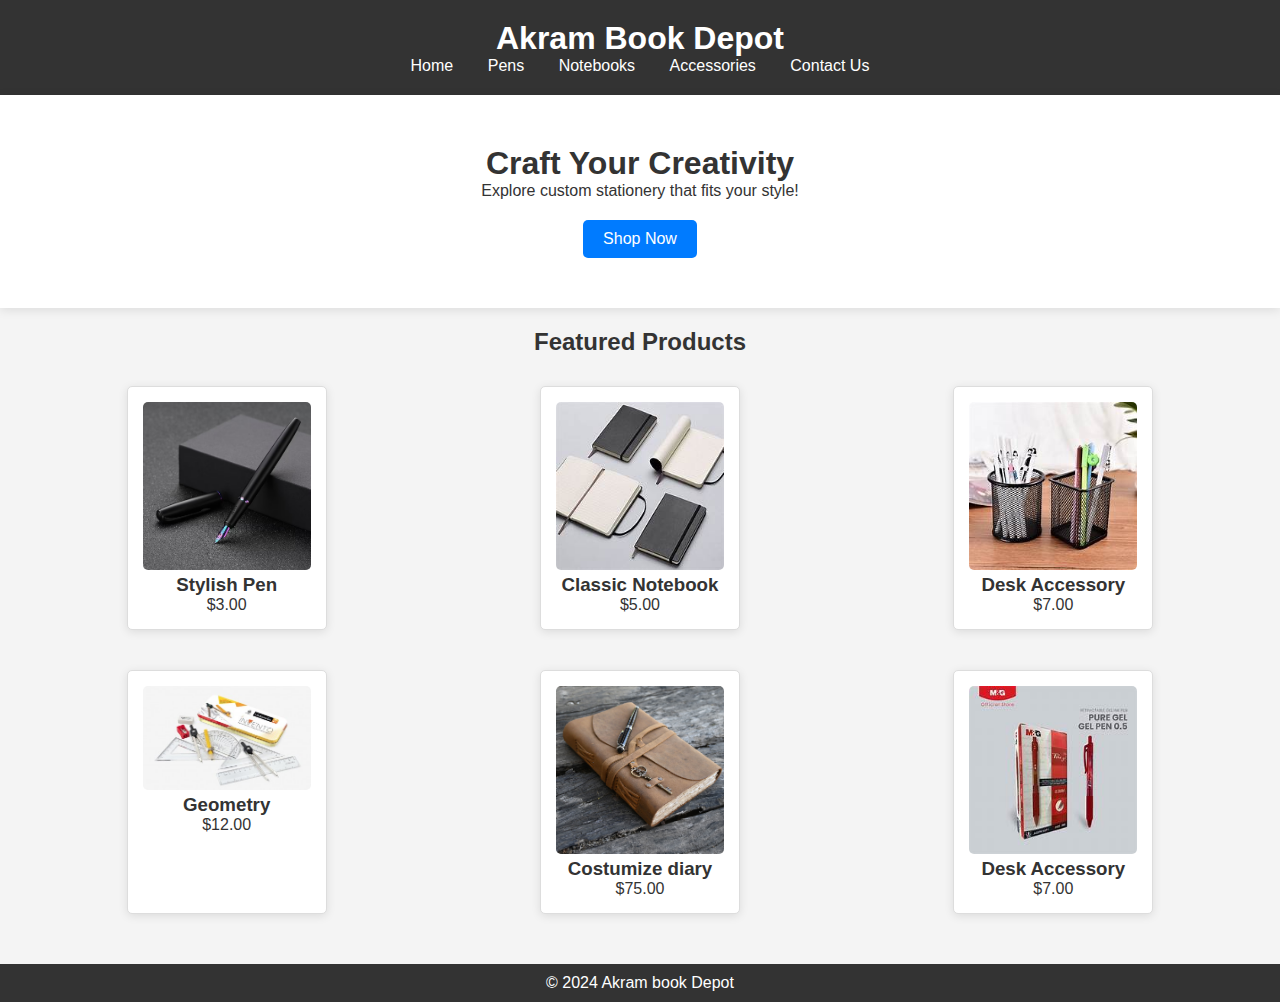
<file: ABD/index.html>
<!DOCTYPE html>
<html lang="en">
<head>
    <meta charset="UTF-8">
    <meta name="viewport" content="width=device-width, initial-scale=1.0">
    <link rel="stylesheet" href="style.css">
    <title>Stationery Shop</title>
</head>
<body>
    <header>
        <div class="logo">Akram Book Depot</div>
        <nav>
            <ul>
                <li><a href="index.html">Home</a></li>
                <li><a href="pens.html">Pens</a></li>
                <li><a href="notebooks.html">Notebooks</a></li>
                <li><a href="accessories.html">Accessories</a></li>
                <li><a href="contact.html">Contact Us</a></li>
            </ul>
        </nav>
    </header>

    <main>
        <section class="hero">
            <h1>Craft Your Creativity</h1>
            <p>Explore custom stationery that fits your style!</p>
            <a href="pens.html" class="cta-button">Shop Now</a>
        </section>

        <section class="featured-products">
            <h2>Featured Products</h2>
            <div class="product-grid">
                <div class="product-item">
                    <img src="stylish pen.avif" alt="Stylish Pen">
                    <h3>Stylish Pen</h3>
                    <p>$3.00</p>
                </div>
                <div class="product-item">
                    <img src="classic book.jpg" alt="Classic Notebook">
                    <h3>Classic Notebook</h3>
                    <p>$5.00</p>
                </div>
                <div class="product-item">
                    <img src="dek accesories.jpg" alt="Desk Accessory">
                    <h3>Desk Accessory</h3>
                    <p>$7.00</p>
                </div>
            </div>
            <div class="product-grid">
                <div class="product-item">
                    <img src="ITCSTN0016P01.JPG" alt="Geometry">
                    <h3>Geometry</h3>
                    <p>$12.00</p>
                </div>
                <div class="product-item">
                    <img src="il_fullxfull.2916022114_b6px.avif" alt="Classic Notebook">
                    <h3>Costumize diary</h3>
                    <p>$75.00</p>
                </div>
                <div class="product-item">
                    <img src="gell.jpg" alt="Desk Accessory">
                    <h3>Desk Accessory</h3>
                    <p>$7.00</p>
                </div>
            </div>
        </section>
        
    </main>

    <footer>
        <p>&copy; 2024 Akram book Depot</p>
    </footer>
</body>
</html>
</file>
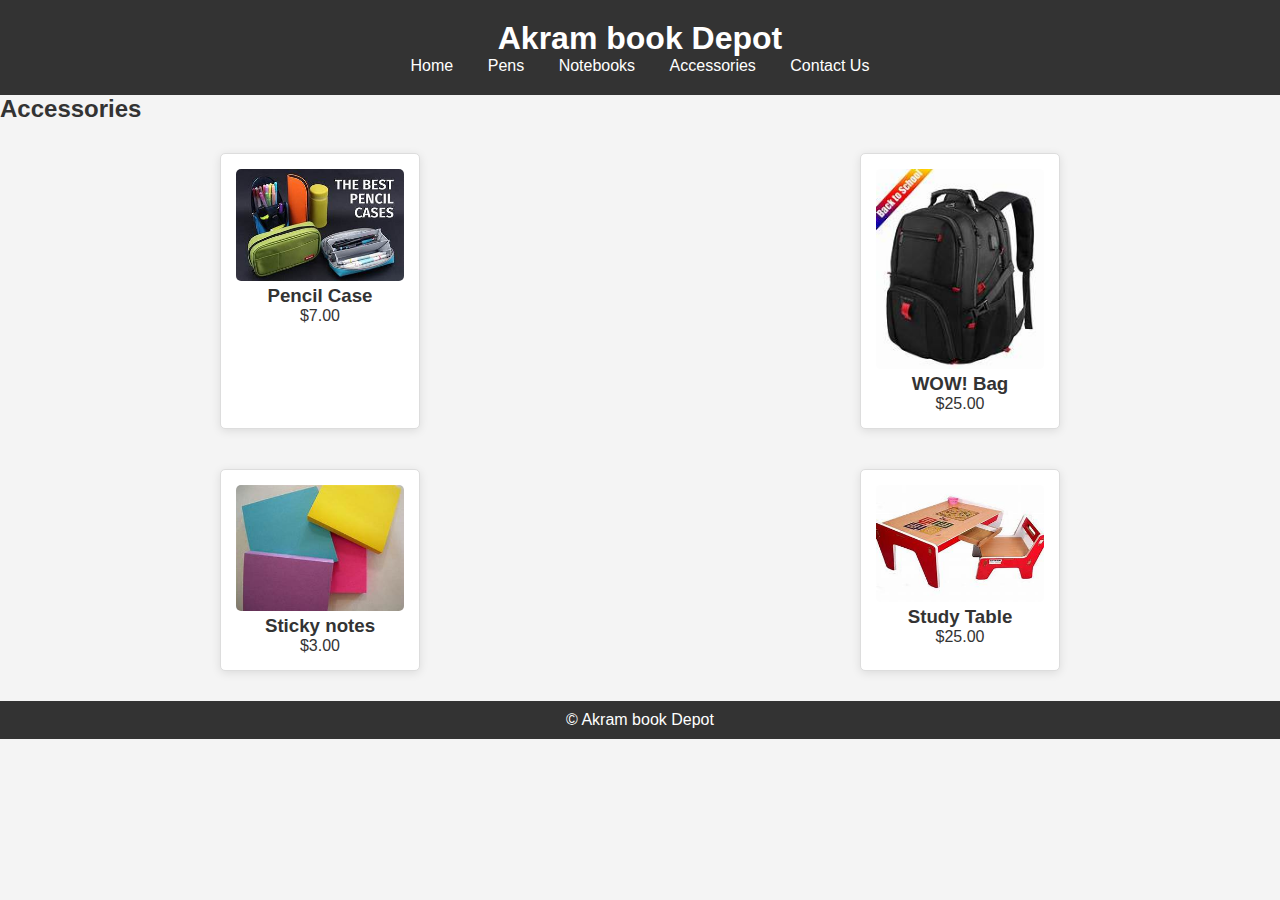
<file: ABD/accessories.html>
<!DOCTYPE html>
<html lang="en">
<head>
    <meta charset="UTF-8">
    <meta name="viewport" content="width=device-width, initial-scale=1.0">
    <link rel="stylesheet" href="style.css">
    <title>Notebooks - Stationery Shop</title>
</head>
<body>
    <header>
        <div class="logo">Akram book Depot</div>
        <nav>
            <ul>
                <li><a href="index.html">Home</a></li>
                <li><a href="pens.html">Pens</a></li>
                <li><a href="notebooks.html">Notebooks</a></li>
                <li><a href="accessories.html">Accessories</a></li>
                <li><a href="contact.html">Contact Us</a></li>
            </ul>
        </nav>
    </header>

    <main>
        <h2>Accessories</h2>
        <div class="product-grid">
            <div class="product-item">
                <img src="p.jpg" alt="Spiral Notebook">
                <h3>Pencil Case</h3>
                <p>$7.00</p>
            </div>
            <div class="product-item">
                <img src="bag.jpg" alt="Leather Notebook">
                <h3>WOW! Bag</h3>
                <p>$25.00</p>
            </div>
        </div>
        <div class="product-grid">
            <div class="product-item">
                <img src="st.jpg" alt="Spiral Notebook">
                <h3>Sticky notes</h3>
                <p>$3.00</p>
            </div>
            <div class="product-item">
                <img src="table.jpg" alt="Leather Notebook">
                <h3>Study Table</h3>
                <p>$25.00</p>
            </div>
        </div>
    </main>

    <footer>
        <p>&copy; Akram book Depot</p>
    </footer>
</body>
</html>
</file>
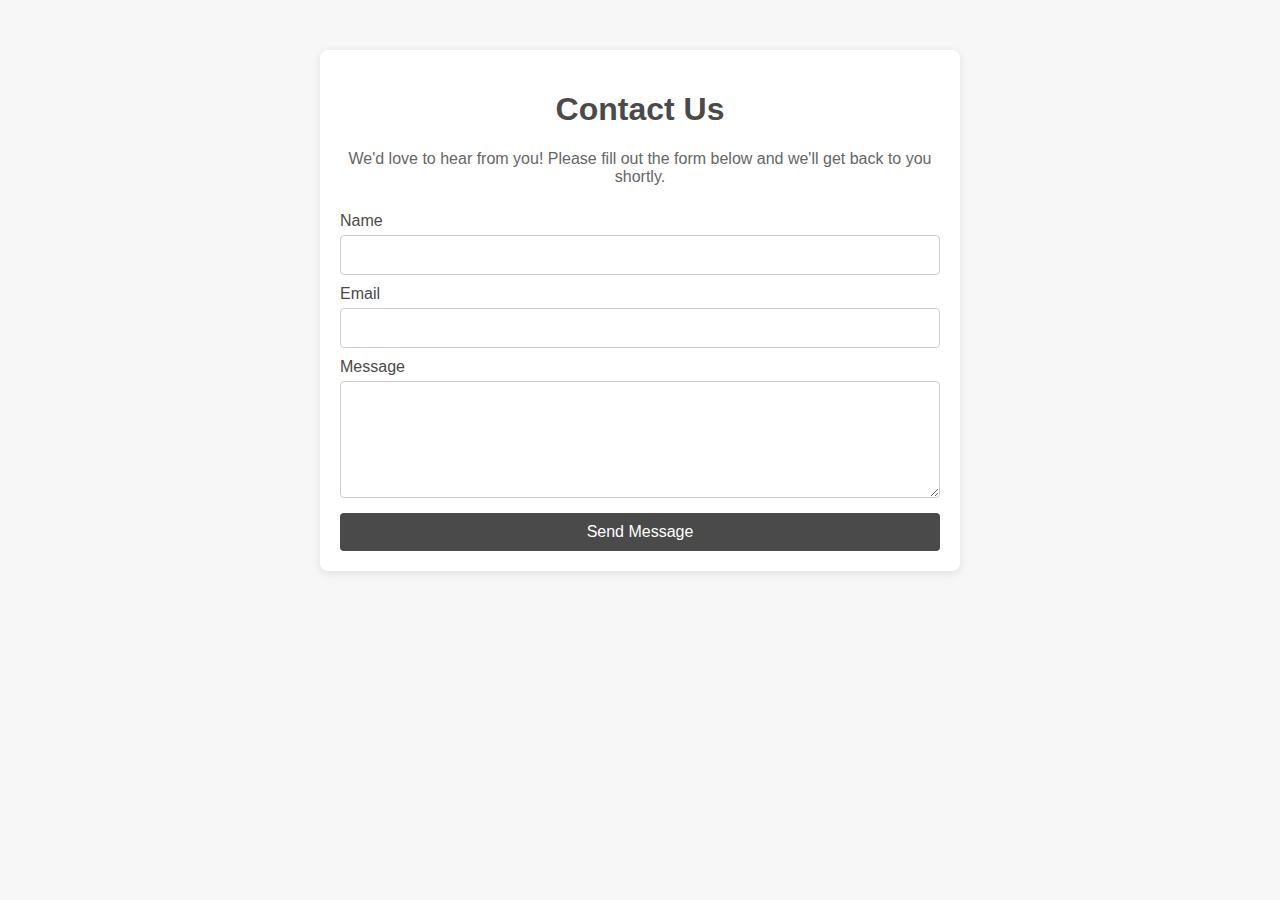
<file: ABD/contact.html>
<!DOCTYPE html>
<html lang="en">
<head>
    <meta charset="UTF-8">
    <meta name="viewport" content="width=device-width, initial-scale=1.0">
    <link rel="stylesheet" href="styles.css">
    <title>Contact Us</title>
</head>
<body>
    <div class="container">
        <h1>Contact Us</h1>
        <p>We'd love to hear from you! Please fill out the form below and we'll get back to you shortly.</p>
        
        <form class="contact-form">
            <label for="name">Name</label>
            <input type="text" id="name" name="name" required>

            <label for="email">Email</label>
            <input type="email" id="email" name="email" required>

            <label for="message">Message</label>
            <textarea id="message" name="message" rows="5" required></textarea>

            <button type="submit">Send Message</button>
        </form>
    </div>
</body>
</html>
</file>
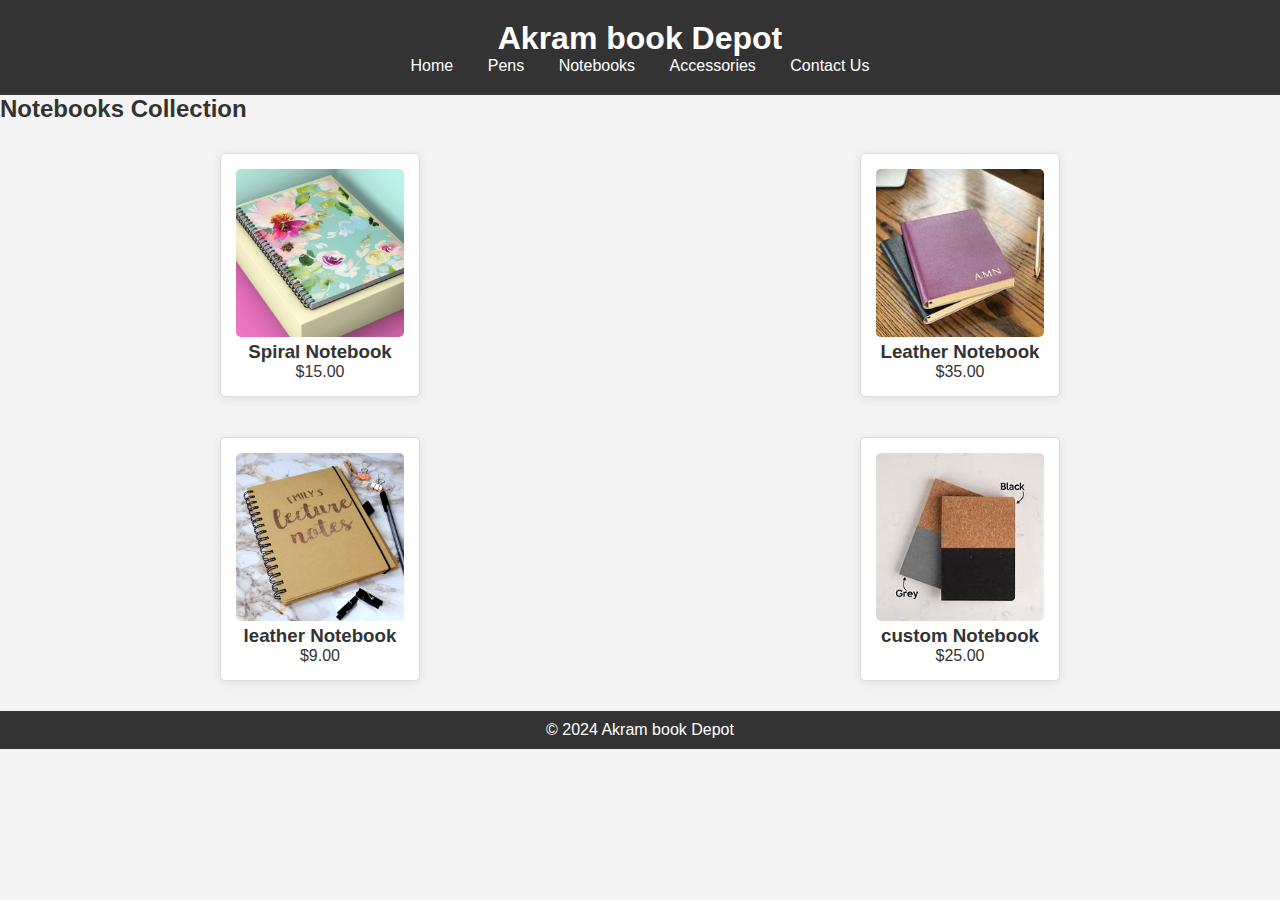
<file: ABD/notebooks.html>
<!DOCTYPE html>
<html lang="en">
<head>
    <meta charset="UTF-8">
    <meta name="viewport" content="width=device-width, initial-scale=1.0">
    <link rel="stylesheet" href="style.css">
    <title>Notebooks - Stationery Shop</title>
</head>
<body>
    <header>
        <div class="logo">Akram book Depot</div>
        <nav>
            <ul>
                <li><a href="index.html">Home</a></li>
                <li><a href="pens.html">Pens</a></li>
                <li><a href="notebooks.html">Notebooks</a></li>
                <li><a href="accessories.html">Accessories</a></li>
                <li><a href="contact.html">Contact Us</a></li>
            </ul>
        </nav>
    </header>

    <main>
        <h2>Notebooks Collection</h2>
        <div class="product-grid">
            <div class="product-item">
                <img src="spi.webp" alt="Spiral Notebook">
                <h3>Spiral Notebook</h3>
                <p>$15.00</p>
            </div>
            <div class="product-item">
                <img src="leather.jpg" alt="Leather Notebook">
                <h3>Leather Notebook</h3>
                <p>$35.00</p>
            </div>
        </div>
        <div class="product-grid">
            <div class="product-item">
                <img src="lecture.jpg" alt="Spiral Notebook">
                <h3>leather Notebook</h3>
                <p>$9.00</p>
            </div>
            <div class="product-item">
                <img src="custom.jpg" alt="Leather Notebook">
                <h3>custom Notebook</h3>
                <p>$25.00</p>
            </div>
        </div>
    </main>

    <footer>
        <p>&copy; 2024 Akram book Depot</p>
    </footer>
</body>
</html>
</file>
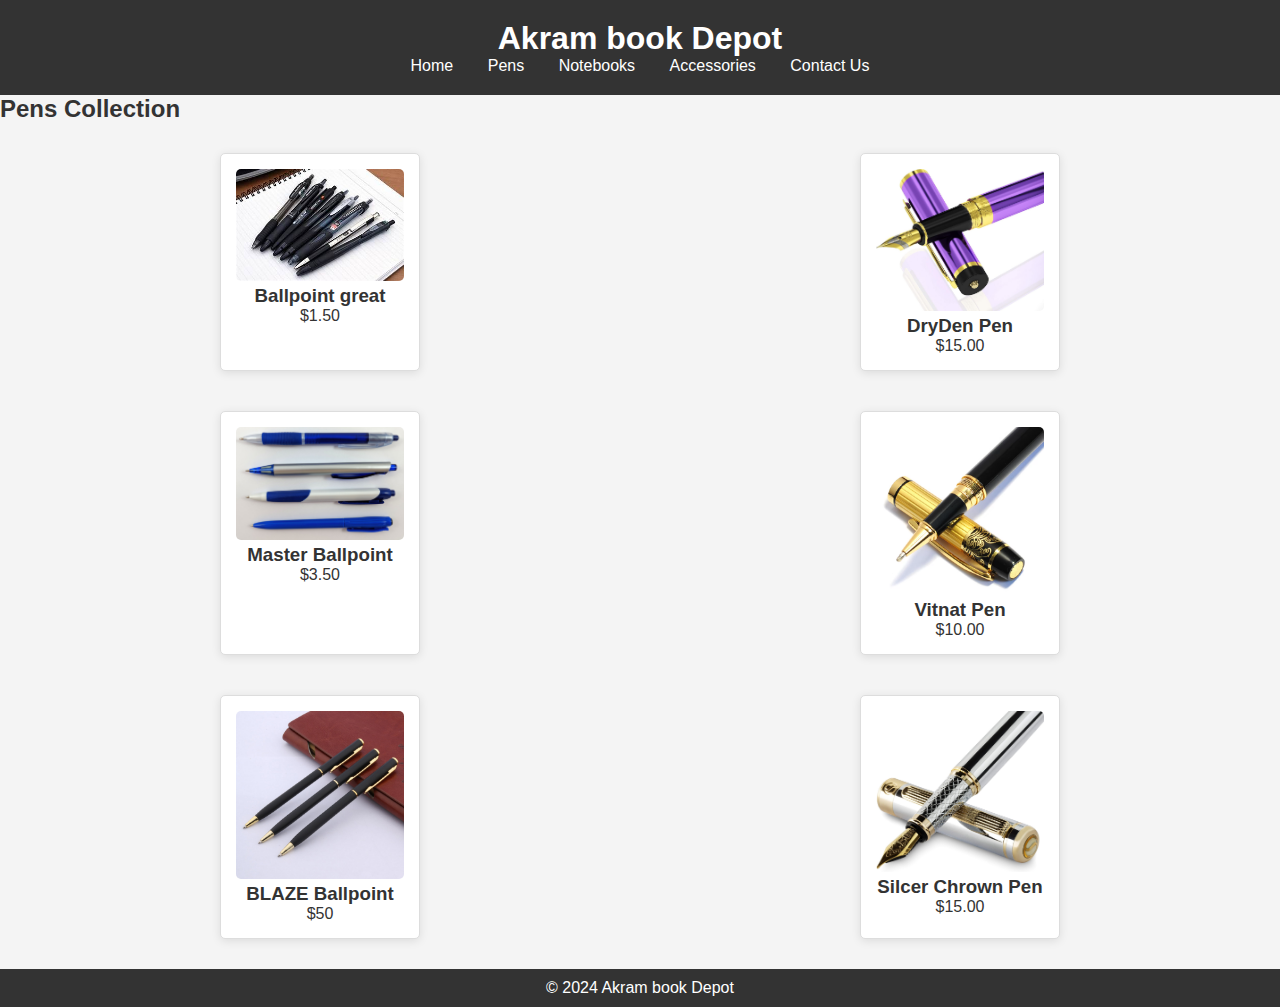
<file: ABD/pens.html>
<!DOCTYPE html>
<html lang="en">
<head>
    <meta charset="UTF-8">
    <meta name="viewport" content="width=device-width, initial-scale=1.0">
    <link rel="stylesheet" href="style.css">
    <title>Pens - Stationery Shop</title>
</head>
<body>
    <header>
        <div class="logo">Akram book Depot</div>
        <nav>
            <ul>
                <li><a href="index.html">Home</a></li>
                <li><a href="pens.html">Pens</a></li>
                <li><a href="notebooks.html">Notebooks</a></li>
                <li><a href="accessories.html">Accessories</a></li>
                <li><a href="contact.html">Contact Us</a></li>
            </ul>
        </nav>
    </header>

    <main>
        <h2>Pens Collection</h2>
        <div class="product-grid">
            <div class="product-item">
                <img src="b.jpg" alt="Ballpoint Pen">
                <h3>Ballpoint great</h3>
                <p>$1.50</p>
            </div>
            <div class="product-item">
                <img src="71UIiKkKhbL._AC_SL1500_.jpg" alt="Fountain Pen">
                <h3>DryDen Pen</h3>
                <p>$15.00</p>
            </div>
        </div>
        <div class="product-grid">
            <div class="product-item">
                <img src="All-Pens.jpg" alt="Ballpoint Pen">
                <h3>Master Ballpoint</h3>
                <p>$3.50</p>
            </div>
            <div class="product-item">
                <img src="VITNAT-Brand-New-Metal-Roller-Pen-Luxury-Ballpoint-Pen-for-Business-Gifts-Writing-Office-School-Supplies.avif" alt="Fountain Pen">
                <h3>Vitnat Pen</h3>
                <p>$10.00</p>
            </div>
        </div>
        <div class="product-grid">
            <div class="product-item">
                <img src="981438-7a5354.jpg" alt="Ballpoint Pen">
                <h3> BLAZE Ballpoint</h3>
                <p>$50</p>
            </div>
            <div class="product-item">
                <img src="81qY287x7fL._AC_SL1500_.jpg" alt="Fountain Pen">
                <h3>Silcer Chrown Pen</h3>
                <p>$15.00</p>
            </div>
        </div>
    </main>

    <footer>
        <p>&copy; 2024 Akram book Depot</p>
    </footer>
</body>
</html>
</file>
<file: ABD/style.css>
* {
    box-sizing: border-box;
    margin: 0;
    padding: 0;
}

body {
    font-family: 'Arial', sans-serif;
    background-color: #f4f4f4;
    color: #333;
}

header {
    background: #333;
    color: #fff;
    padding: 20px;
    text-align: center;
}

.logo {
    font-size: 2em;
    font-weight: bold;
}

nav ul {
    list-style: none;
    padding: 0;
}

nav ul li {
    display: inline;
    margin: 0 15px;
}

nav a {
    color: #fff;
    text-decoration: none;
}

.hero {
    background: #fff;
    padding: 50px 20px;
    text-align: center;
    box-shadow: 0 2px 10px rgba(0, 0, 0, 0.1);
}

.cta-button {
    display: inline-block;
    padding: 10px 20px;
    background: #007BFF;
    color: #fff;
    text-decoration: none;
    border-radius: 5px;
    margin-top: 20px;
}

.featured-products {
    padding: 20px;
    text-align: center;
}

.product-grid {
    display: flex;
    justify-content: space-around;
    flex-wrap: wrap;
    margin: 20px 0;
}

.product-item {
    background: #fff;
    border: 1px solid #ddd;
    border-radius: 5px;
    padding: 15px;
    margin: 10px;
    text-align: center;
    width: 200px;
    box-shadow: 0 2px 10px rgba(0, 0, 0, 0.1);
}

.product-item img {
    max-width: 100%;
    height: auto;
    border-radius: 5px;
}

footer {
    background: #333;
    color: #fff;
    text-align: center;
    padding: 10px 0;
    position: relative;
}
</file>
<file: ABD/styles.css>
body {
    font-family: Arial, sans-serif;
    background-color: #f7f7f7;
    color: #333;
    margin: 0;
    padding: 0;
}

.container {
    max-width: 600px;
    margin: 50px auto;
    padding: 20px;
    background-color: #ffffff;
    box-shadow: 0 2px 10px rgba(0, 0, 0, 0.1);
    border-radius: 8px;
}

h1 {
    text-align: center;
    color: #4A4A4A;
}

p {
    text-align: center;
    color: #666;
}

.contact-form {
    display: flex;
    flex-direction: column;
}

label {
    margin: 10px 0 5px;
    color: #4A4A4A;
}

input, textarea {
    padding: 10px;
    border: 1px solid #ccc;
    border-radius: 4px;
    font-size: 16px;
}

input:focus, textarea:focus {
    border-color: #888;
    outline: none;
}

button {
    margin-top: 15px;
    padding: 10px;
    border: none;
    border-radius: 4px;
    background-color: #4A4A4A;
    color: #ffffff;
    font-size: 16px;
    cursor: pointer;
    transition: background-color 0.3s;
}

button:hover {
    background-color: #333333;
}
</file>
